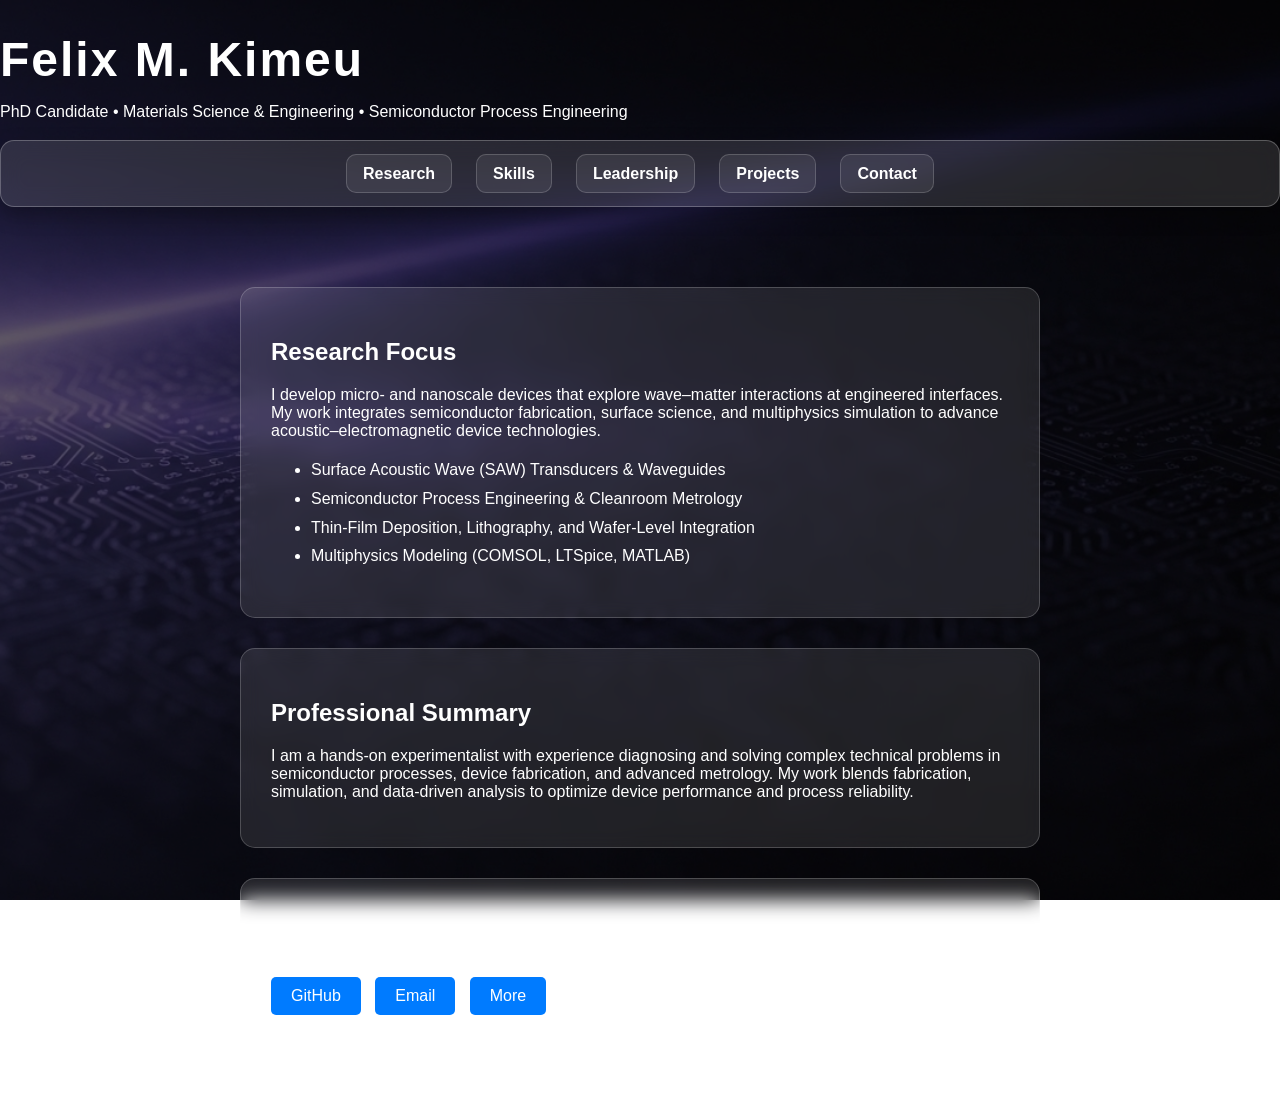
<file: index.html>
<!DOCTYPE html>
<html lang="en">
<head>
    <meta charset="UTF-8">
    <meta name="viewport" content="width=device-width, initial-scale=1.0">
    <title>Felix Kimeu | Materials Science & Engineering</title>
    <link rel="stylesheet" href="style.css">
</head>
<body>
    <div class="overlay"></div>

    <header>
        <h1>Felix M. Kimeu</h1>
        <p>PhD Candidate • Materials Science & Engineering • Semiconductor Process Engineering</p>

        <nav>
            <a href="research.html">Research</a>
            <a href="skills.html">Skills</a>
            <a href="leadership.html">Leadership</a>
            <a href="projects.html">Projects</a>
            <a href="contacts.html">Contact</a>
        </nav>
    </header>

    <main class="container">

        <section class="card">
            <h2>Research Focus</h2>
            <p>
                I develop micro‑ and nanoscale devices that explore wave–matter interactions at engineered interfaces. 
                My work integrates semiconductor fabrication, surface science, and multiphysics simulation to advance 
                acoustic–electromagnetic device technologies.
            </p>
            <ul>
                <li>Surface Acoustic Wave (SAW) Transducers & Waveguides</li>
                <li>Semiconductor Process Engineering & Cleanroom Metrology</li>
                <li>Thin‑Film Deposition, Lithography, and Wafer‑Level Integration</li>
                <li>Multiphysics Modeling (COMSOL, LTSpice, MATLAB)</li>
            </ul>
        </section>

        <section class="card">
            <h2>Professional Summary</h2>
            <p>
                I am a hands‑on experimentalist with experience diagnosing and solving complex technical problems in 
                semiconductor processes, device fabrication, and advanced metrology. My work blends fabrication, simulation, 
                and data‑driven analysis to optimize device performance and process reliability.
            </p>
        </section>

        <section class="card">
            <h2>Connect</h2>
            <div class="links">
                <a href="https://github.com/fmkim" class="btn">GitHub</a>
                <a href="mailto:your-email@example.com" class="btn">Email</a>
                <a href="contacts.html" class="btn">More</a>
            </div>
        </section>

    </main>
</body>
</html>
</file>
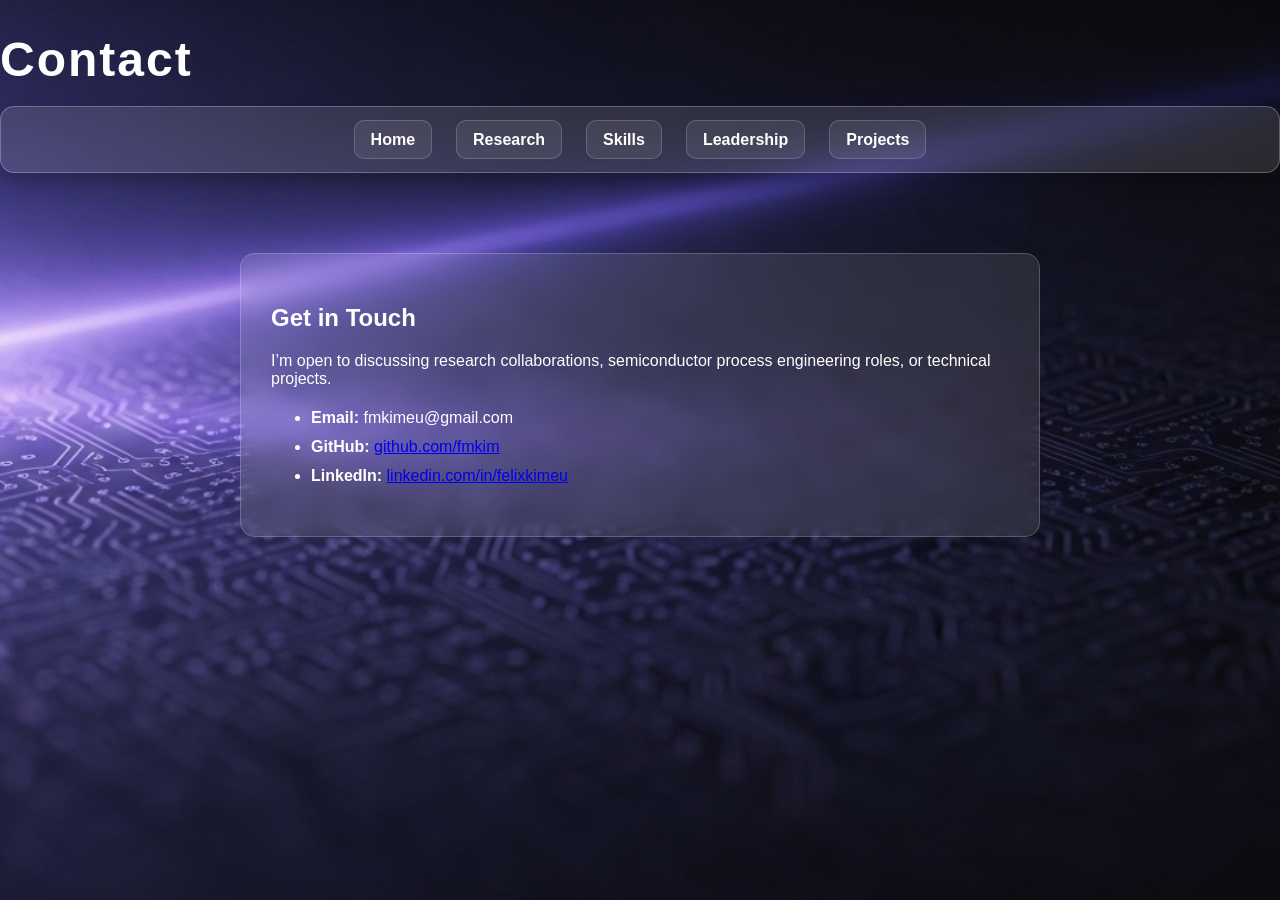
<file: contacts.html>
<!DOCTYPE html>
<html lang="en">
<head>
    <meta charset="UTF-8">
    <meta name="viewport" content="width=device-width, initial-scale=1.0">
    <title>Contact | Felix Kimeu</title>
    <link rel="stylesheet" href="style.css">
</head>
<body>

<header>
    <h1>Contact</h1>
    <nav>
        <a href="index.html">Home</a>
        <a href="research.html">Research</a>
        <a href="skills.html">Skills</a>
        <a href="leadership.html">Leadership</a>
        <a href="projects.html">Projects</a>
    </nav>
</header>

<main class="container">

    <section class="card">
        <h2>Get in Touch</h2>
        <p>I’m open to discussing research collaborations, semiconductor process engineering roles, or technical projects.</p>
        <ul>
            <li><strong>Email:</strong> fmkimeu@gmail.com</li>
            <li><strong>GitHub:</strong> <a href="https://github.com/fmkim">github.com/fmkim</a></li>
            <li><strong>LinkedIn:</strong> <a href="https://www.linkedin.com/in/felixkimeu/"> linkedin.com/in/felixkimeu</a></li>
        </ul>
    </section>

</main>

</body>
</html>
</file>
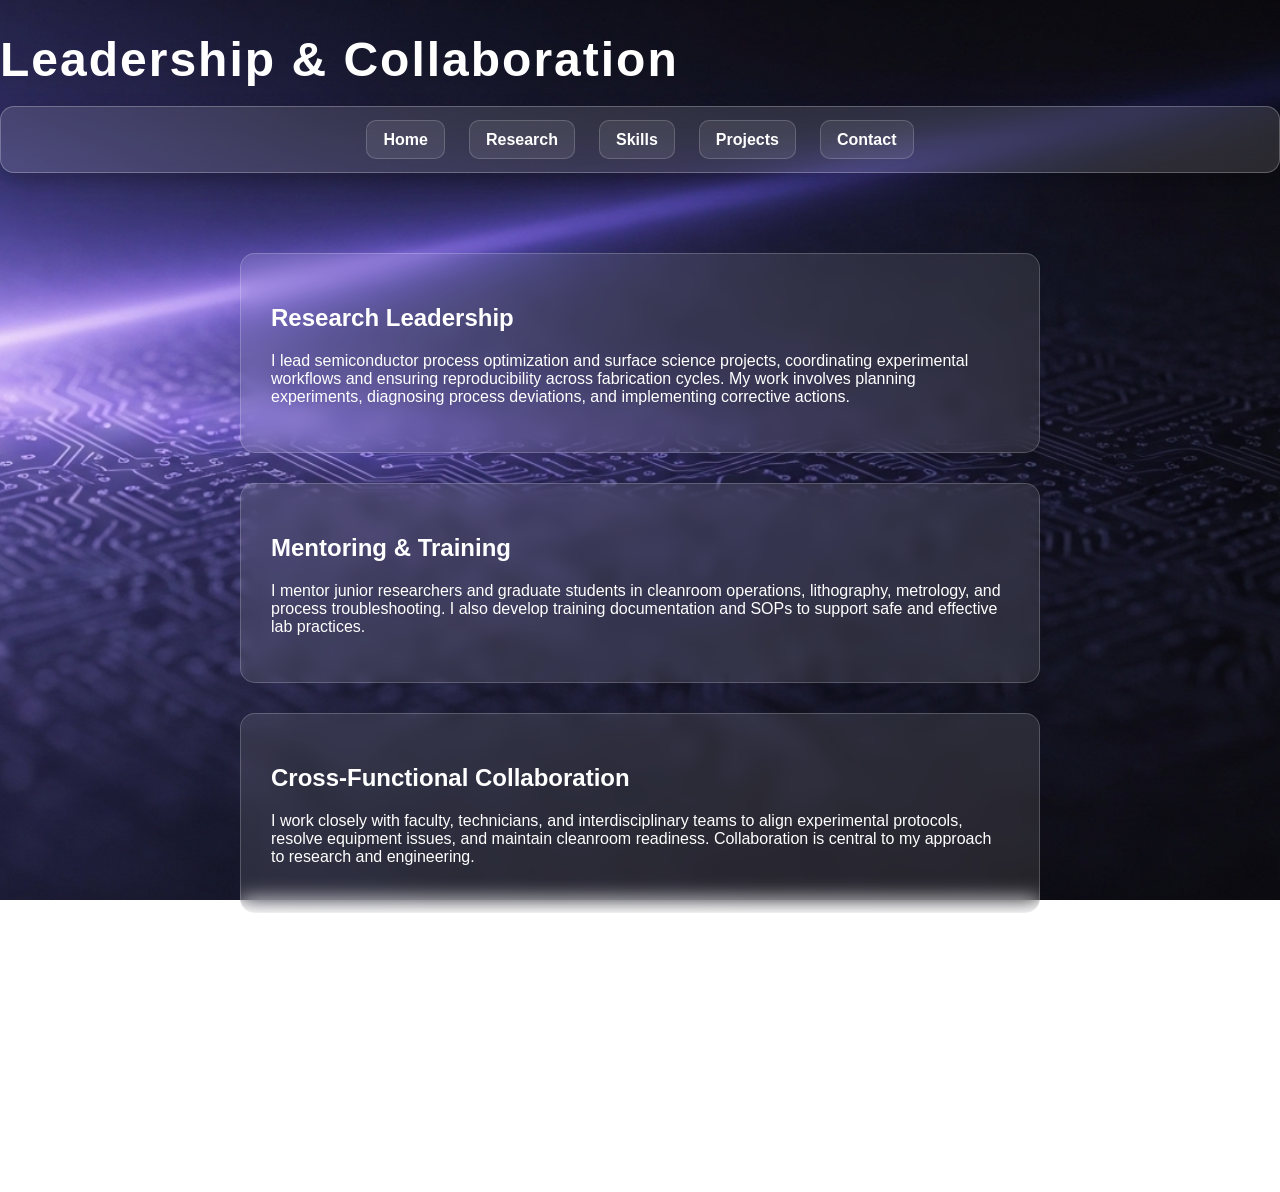
<file: leadership.html>
<!DOCTYPE html>
<html lang="en">
<head>
    <meta charset="UTF-8">
    <meta name="viewport" content="width=device-width, initial-scale=1.0">
    <title>Leadership | Felix Kimeu</title>
    <link rel="stylesheet" href="style.css">
</head>
<body>

<header>
    <h1>Leadership & Collaboration</h1>
    <nav>
        <a href="index.html">Home</a>
        <a href="research.html">Research</a>
        <a href="skills.html">Skills</a>
        <a href="projects.html">Projects</a>
        <a href="contacts.html">Contact</a>
    </nav>
</header>

<main class="container">

    <section class="card">
        <h2>Research Leadership</h2>
        <p>
            I lead semiconductor process optimization and surface science projects, coordinating 
            experimental workflows and ensuring reproducibility across fabrication cycles. My work 
            involves planning experiments, diagnosing process deviations, and implementing corrective 
            actions.
        </p>
    </section>

    <section class="card">
        <h2>Mentoring & Training</h2>
        <p>
            I mentor junior researchers and graduate students in cleanroom operations, lithography, 
            metrology, and process troubleshooting. I also develop training documentation and SOPs to 
            support safe and effective lab practices.
        </p>
    </section>

    <section class="card">
        <h2>Cross‑Functional Collaboration</h2>
        <p>
            I work closely with faculty, technicians, and interdisciplinary teams to align experimental 
            protocols, resolve equipment issues, and maintain cleanroom readiness. Collaboration is central 
            to my approach to research and engineering.
        </p>
    </section>

    <section class="card">
        <h2>Technical Communication</h2>
        <p>
            I deliver presentations in academic seminars, research meetings, and conference settings. 
            My communication style emphasizes clarity, technical rigor, and visually engaging explanations 
            of complex scientific concepts.
        </p>
    </section>

</main>

</body>
</html>
</file>
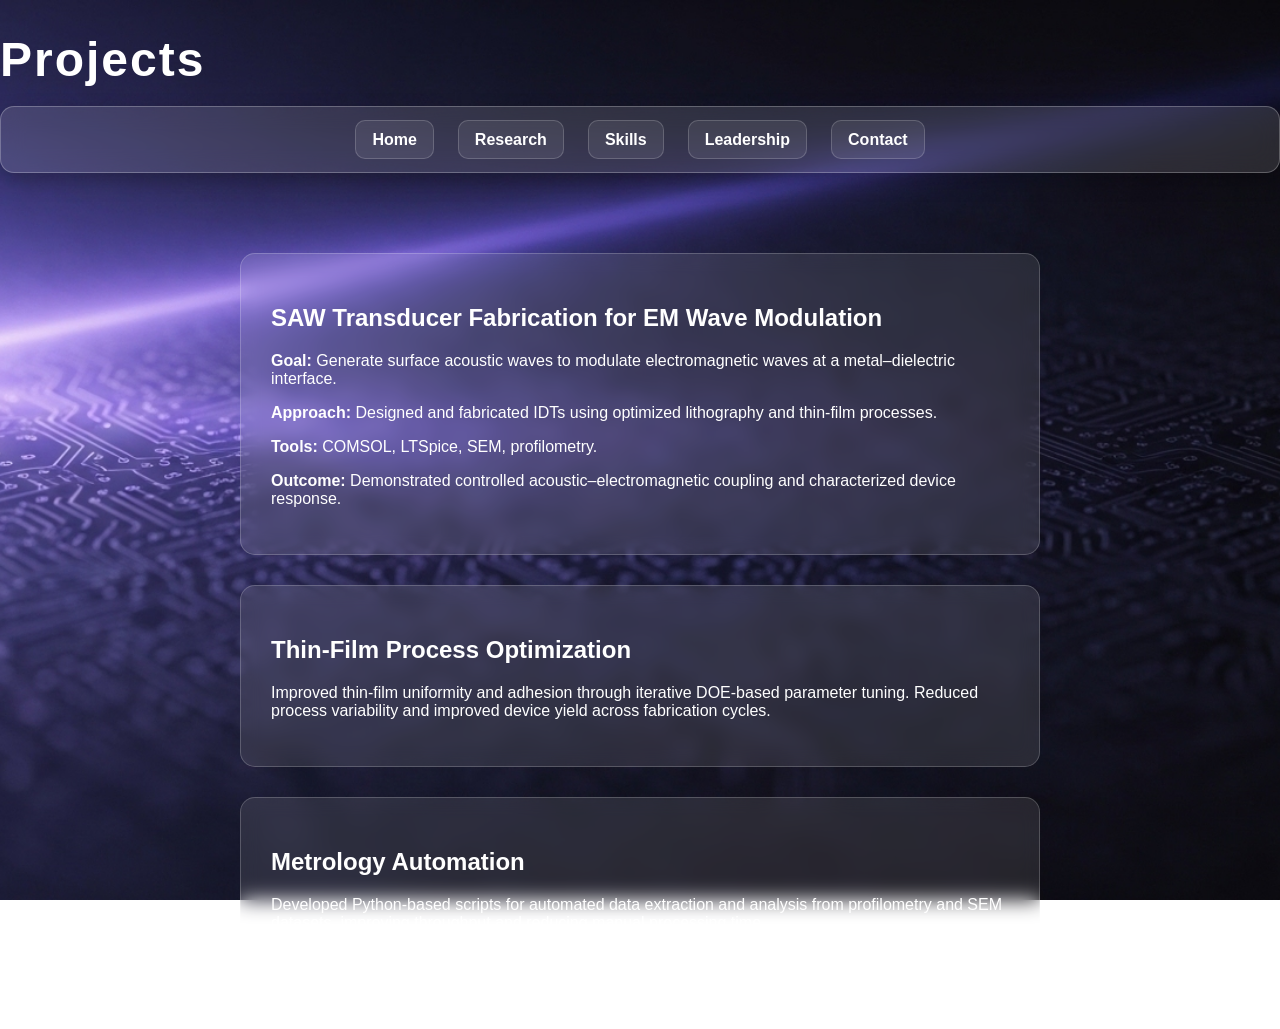
<file: projects.html>
<!DOCTYPE html>
<html lang="en">
<head>
    <meta charset="UTF-8">
    <meta name="viewport" content="width=device-width, initial-scale=1.0">
    <title>Projects | Felix Kimeu</title>
    <link rel="stylesheet" href="style.css">
</head>
<body>

<header>
    <h1>Projects</h1>
    <nav>
        <a href="index.html">Home</a>
        <a href="research.html">Research</a>
        <a href="skills.html">Skills</a>
        <a href="leadership.html">Leadership</a>
        <a href="contacts.html">Contact</a>
    </nav>
</header>

<main class="container">

    <section class="card">
        <h2>SAW Transducer Fabrication for EM Wave Modulation</h2>
        <p><strong>Goal:</strong> Generate surface acoustic waves to modulate electromagnetic waves at a metal–dielectric interface.</p>
        <p><strong>Approach:</strong> Designed and fabricated IDTs using optimized lithography and thin‑film processes.</p>
        <p><strong>Tools:</strong> COMSOL, LTSpice, SEM, profilometry.</p>
        <p><strong>Outcome:</strong> Demonstrated controlled acoustic–electromagnetic coupling and characterized device response.</p>
    </section>

    <section class="card">
        <h2>Thin‑Film Process Optimization</h2>
        <p>
            Improved thin‑film uniformity and adhesion through iterative DOE‑based parameter tuning. 
            Reduced process variability and improved device yield across fabrication cycles.
        </p>
    </section>

    <section class="card">
        <h2>Metrology Automation</h2>
        <p>
            Developed Python‑based scripts for automated data extraction and analysis from profilometry 
            and SEM datasets, improving throughput and reducing manual processing time.
        </p>
    </section>

</main>

</body>
</html>
</file>
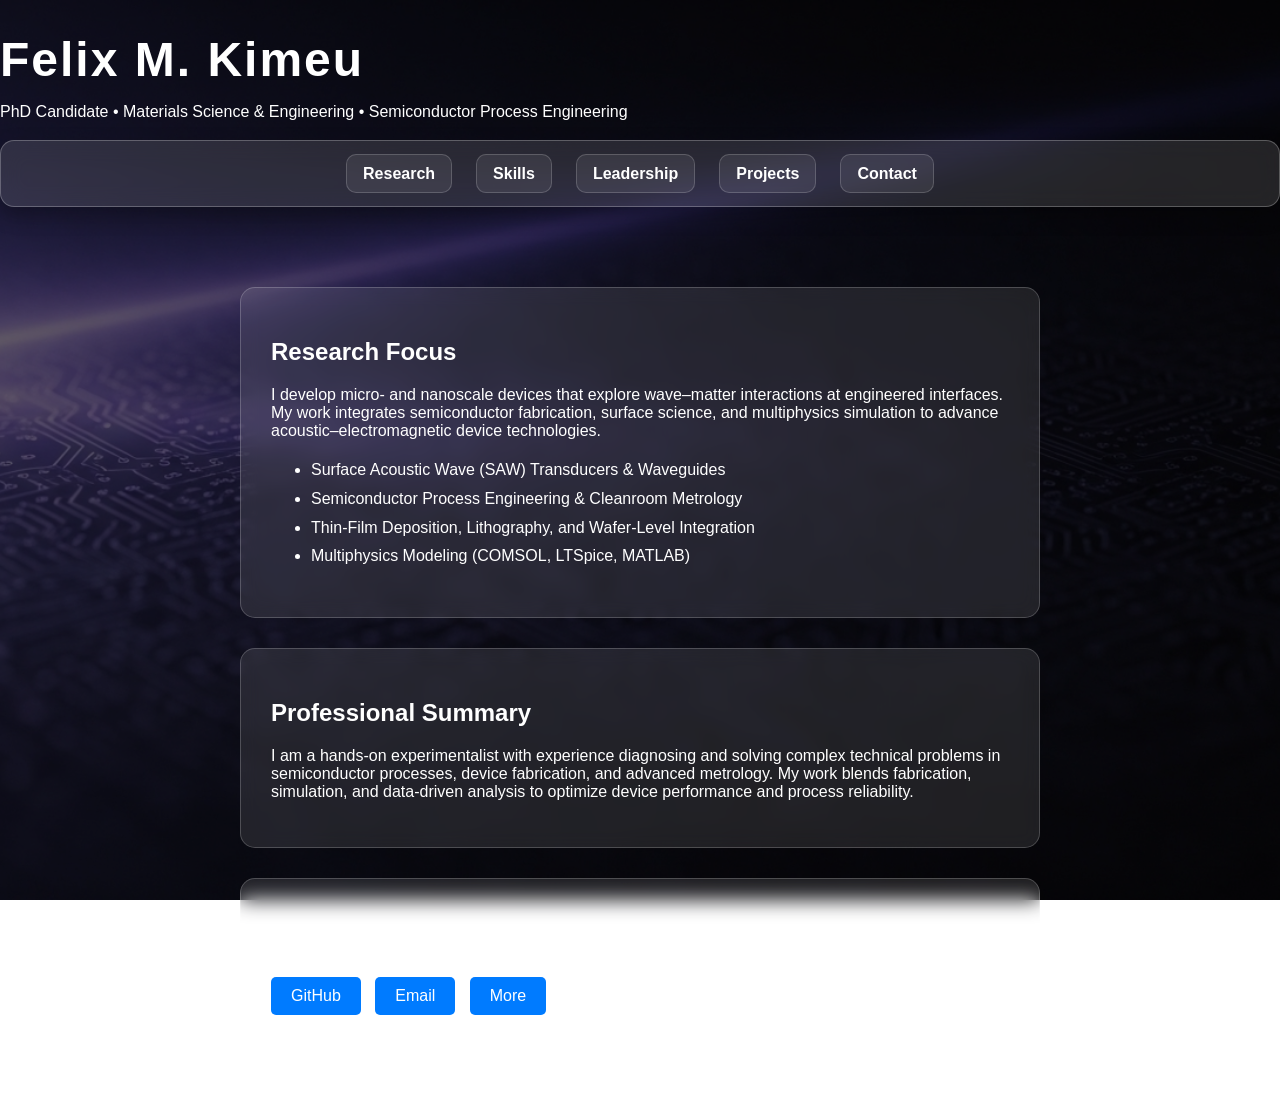
<file: research.html>
<!DOCTYPE html>
<html lang="en">
<head>
    <meta charset="UTF-8">
    <meta name="viewport" content="width=device-width, initial-scale=1.0">
    <title>Felix Kimeu | Materials Science & Engineering</title>
    <link rel="stylesheet" href="style.css">
</head>
<body>
    <div class="overlay"></div>

    <header>
        <h1>Felix M. Kimeu</h1>
        <p>PhD Candidate • Materials Science & Engineering • Semiconductor Process Engineering</p>

        <nav>
            <a href="research.html">Research</a>
            <a href="skills.html">Skills</a>
            <a href="leadership.html">Leadership</a>
            <a href="projects.html">Projects</a>
            <a href="contacts.html">Contact</a>
        </nav>
    </header>

    <main class="container">

        <section class="card">
            <h2>Research Focus</h2>
            <p>
                I develop micro‑ and nanoscale devices that explore wave–matter interactions at engineered interfaces. 
                My work integrates semiconductor fabrication, surface science, and multiphysics simulation to advance 
                acoustic–electromagnetic device technologies.
            </p>
            <ul>
                <li>Surface Acoustic Wave (SAW) Transducers & Waveguides</li>
                <li>Semiconductor Process Engineering & Cleanroom Metrology</li>
                <li>Thin‑Film Deposition, Lithography, and Wafer‑Level Integration</li>
                <li>Multiphysics Modeling (COMSOL, LTSpice, MATLAB)</li>
            </ul>
        </section>

        <section class="card">
            <h2>Professional Summary</h2>
            <p>
                I am a hands‑on experimentalist with experience diagnosing and solving complex technical problems in 
                semiconductor processes, device fabrication, and advanced metrology. My work blends fabrication, simulation, 
                and data‑driven analysis to optimize device performance and process reliability.
            </p>
        </section>

        <section class="card">
            <h2>Connect</h2>
            <div class="links">
                <a href="https://github.com/fmkim" class="btn">GitHub</a>
                <a href="mailto:your-email@example.com" class="btn">Email</a>
                <a href="contact.html" class="btn">More</a>
            </div>
        </section>

    </main>
</body>
</html>
</file>
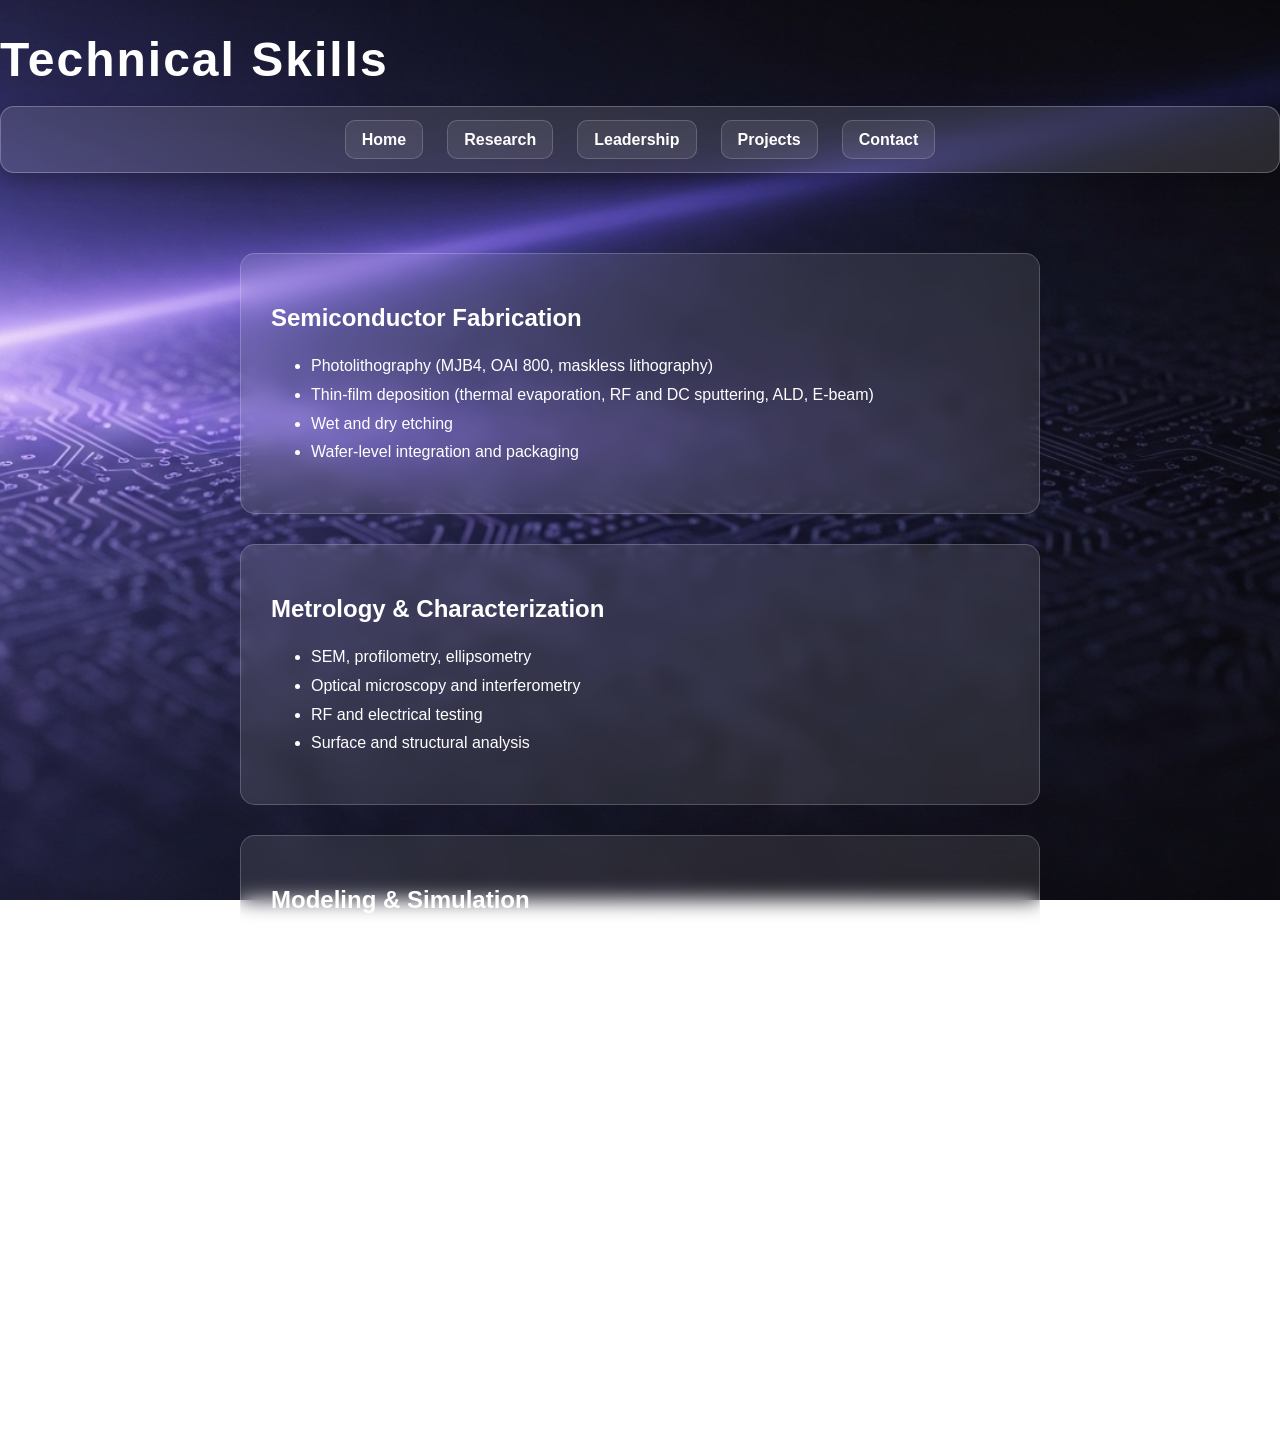
<file: skills.html>
<!DOCTYPE html>
<html lang="en">
<head>
    <meta charset="UTF-8">
    <meta name="viewport" content="width=device-width, initial-scale=1.0">
    <title>Skills | Felix Kimeu</title>
    <link rel="stylesheet" href="style.css">
</head>
<body>

<header>
    <h1>Technical Skills</h1>
    <nav>
        <a href="index.html">Home</a>
        <a href="research.html">Research</a>
        <a href="leadership.html">Leadership</a>
        <a href="projects.html">Projects</a>
        <a href="contacts.html">Contact</a>
    </nav>
</header>

<main class="container">

    <section class="card">
        <h2>Semiconductor Fabrication</h2>
        <ul>
            <li>Photolithography (MJB4, OAI 800, maskless lithography)</li>
            <li>Thin‑film deposition (thermal evaporation, RF and DC sputtering, ALD, E-beam)</li>
            <li>Wet and dry etching</li>
            <li>Wafer‑level integration and packaging</li>
        </ul>
    </section>

    <section class="card">
        <h2>Metrology & Characterization</h2>
        <ul>
            <li>SEM, profilometry, ellipsometry</li>
            <li>Optical microscopy and interferometry</li>
            <li>RF and electrical testing</li>
            <li>Surface and structural analysis</li>
        </ul>
    </section>

    <section class="card">
        <h2>Modeling & Simulation</h2>
        <ul>
            <li>COMSOL Multiphysics</li>
            <li>LTSpice (SAW delay line modeling)</li>
            <li>MATLAB (signal analysis, modeling)</li>
            <li>Python (data analysis, automation)</li>
        </ul>
    </section>

    <section class="card">
        <h2>Data Analysis & DOE</h2>
        <ul>
            <li>Statistical Process Control (SPC)</li>
            <li>Design of Experiments (DOE)</li>
            <li>Regression and parameter optimization</li>
            <li>Process diagnostics and troubleshooting</li>
        </ul>
    </section>

</main>

</body>
</html>
</file>
<file: style.css>
/* Top Navigation Ribbon */
header nav {
    display: flex;
    justify-content: center;
    gap: 1.5rem;
    margin-top: 1.2rem;
    padding: 0.8rem 1.2rem;

    /* Glass-card effect */
    background: rgba(255, 255, 255, 0.12);
    backdrop-filter: blur(12px);
    -webkit-backdrop-filter: blur(12px);

    border-radius: 14px;
    border: 1px solid rgba(255, 255, 255, 0.25);

    /* Subtle shadow for floating effect */
    box-shadow: 0 8px 20px rgba(0, 0, 0, 0.25);

    position: sticky;
    top: 20px;
    z-index: 1000;
}

/* Navigation Links */
header nav a {
    text-decoration: none;
    color: #ffffff;
    font-weight: 600;
    padding: 0.6rem 1rem;

    /* Card-like buttons */
    background: rgba(255, 255, 255, 0.08);
    border-radius: 10px;
    border: 1px solid rgba(255, 255, 255, 0.18);

    transition: all 0.25s ease;
}

/* Hover Animation */
header nav a:hover {
    background: rgba(255, 255, 255, 0.25);
    transform: translateY(-3px);
    box-shadow: 0 6px 14px rgba(0, 0, 0, 0.3);
}

/* Active Page Highlight (optional) */
header nav a.active {
    background: rgba(255, 255, 255, 0.35);
    color: #000;
    font-weight: 700;
}


/* Custom Theme for Felix Kimeu */
body {
    margin: 0;
    padding: 0;
    font-family: 'Segoe UI', Tahoma, Geneva, Verdana, sans-serif;
    color: white;
    /* This uses your uploaded image */
    background: url("fm_2.jpg") no-repeat center center fixed;
    background-size: cover;
}

/* Darkens the background so text is readable */
.overlay {
    position: fixed;
    top: 0;
    left: 0;
    width: 100%;
    height: 100%;
    background: rgba(0, 0, 0, 0.6);
    z-index: -1;
}

.container {
    max-width: 800px;
    margin: 0 auto;
    padding: 50px 20px;
    text-align: center;
}

header h1 {
    font-size: 3rem;
    margin-bottom: 0;
    letter-spacing: 2px;
}

.card {
    background: rgba(255, 255, 255, 0.1);
    backdrop-filter: blur(10px); /* Modern frosted glass effect */
    border: 1px solid rgba(255, 255, 255, 0.2);
    padding: 30px;
    border-radius: 15px;
    margin-top: 30px;
    text-align: left;
}

.btn {
    display: inline-block;
    padding: 10px 20px;
    background: #007bff;
    color: white;
    text-decoration: none;
    border-radius: 5px;
    margin-right: 10px;
    transition: 0.3s;
}

.btn:hover {
    background: #0056b3;
}

ul {
    line-height: 1.8;
}
</file>
